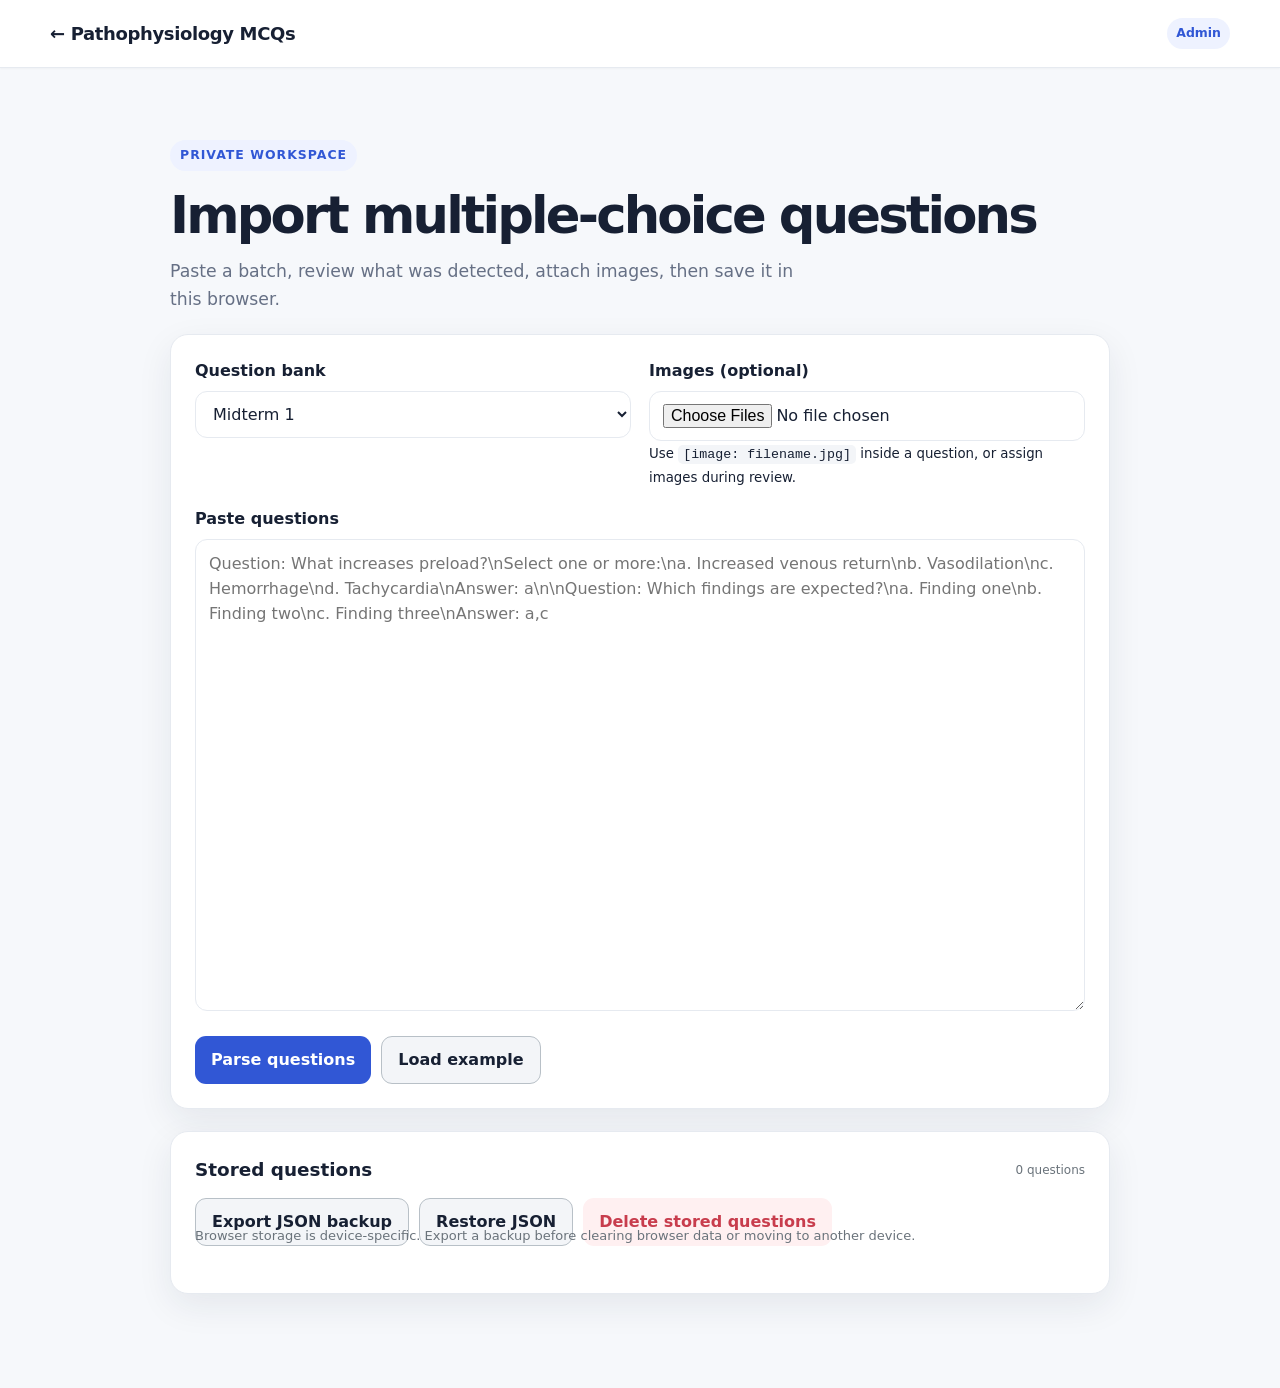
<file: admin.html>
<!DOCTYPE html>
<html lang="en">
<head><meta charset="UTF-8"><meta name="viewport" content="width=device-width,initial-scale=1"><title>Question Admin</title><link rel="stylesheet" href="style.css"></head>
<body>
<header class="topbar"><a class="brand" href="index.html">← Pathophysiology MCQs</a><span class="admin-badge">Admin</span></header>
<main class="container admin-shell">
<section class="hero compact"><span class="eyebrow">Private workspace</span><h1>Import multiple-choice questions</h1><p>Paste a batch, review what was detected, attach images, then save it in this browser.</p></section>
<section class="card admin-card">
<div class="admin-grid">
<div class="field"><label class="main" for="importCategory">Question bank</label><select id="importCategory"><option>Midterm 1</option><option>Midterm 2</option><option>Midterm 3</option><option>Midterm 4</option><option>Midterm 5</option><option>Midterm 6</option><option>Finals</option></select></div>
<div class="field"><label class="main" for="imageFiles">Images (optional)</label><input type="file" id="imageFiles" accept="image/*" multiple><small>Use <code>[image: filename.jpg]</code> inside a question, or assign images during review.</small></div>
</div>
<div class="field"><label class="main" for="batchText">Paste questions</label><textarea id="batchText" rows="18" placeholder="Question: What increases preload?\nSelect one or more:\na. Increased venous return\nb. Vasodilation\nc. Hemorrhage\nd. Tachycardia\nAnswer: a\n\nQuestion: Which findings are expected?\na. Finding one\nb. Finding two\nc. Finding three\nAnswer: a,c"></textarea></div>
<div class="button-row"><button class="btn primary" id="parseBtn">Parse questions</button><button class="btn light" id="exampleBtn">Load example</button></div>
<div id="parseMessage" class="notice hidden"></div>
</section>
<section id="previewSection" class="hidden"><div class="section-heading"><h2>Review before saving</h2><span id="previewCount" class="source-tag"></span></div><div id="previewList" class="preview-list"></div><div class="sticky-save"><button class="btn primary wide" id="saveBtn">Save approved questions</button></div></section>
<section class="card admin-card"><div class="section-heading"><h2>Stored questions</h2><span id="storedCount" class="source-tag"></span></div><div class="button-row"><button class="btn light" id="exportBtn">Export JSON backup</button><label class="btn light import-label">Restore JSON<input id="restoreFile" type="file" accept="application/json" hidden></label><button class="btn danger" id="clearBtn">Delete stored questions</button></div><p class="muted">Browser storage is device-specific. Export a backup before clearing browser data or moving to another device.</p></section>
</main>
<script src="admin.js"></script>
</body></html>
</file>
<file: style.css>
:root{
  --moodle-blue:#1177d1;
  --border:#dfe3e7;
  --text:#1f2a33;
  --muted:#6a737b;
  --bg:#f7f7f7;
  --card:#fff;
  --feedback-bg:#fff3e0;
  --feedback-text:#8a5a23;
  --green:#2e7d32;
  --red:#c62828;
  --orange:#f39c12;
}
*{box-sizing:border-box}
body{margin:0;background:var(--bg);font-family:Arial,Helvetica,sans-serif;color:var(--text);font-size:16px;line-height:1.5}
.topbar{background:#fff;border-bottom:1px solid var(--border);padding:12px 30px;display:flex;justify-content:space-between;align-items:center;position:sticky;top:0;z-index:10;box-shadow:0 1px 2px rgba(0,0,0,.03)}
.brand{font-size:18px;font-weight:600;color:#2b2f33}.container{max-width:1240px;margin:22px auto;padding:0 22px}.layout{display:grid;grid-template-columns:minmax(0,1fr) 270px;gap:22px;align-items:start}.card{background:var(--card);border:1px solid var(--border);border-radius:2px;padding:26px 30px}.setup{max-width:900px;margin:0 auto}.setup h1{font-size:30px;font-weight:400;margin:0 0 12px}.field{margin:18px 0}.field label.main{display:block;font-weight:700;margin-bottom:7px}input[type=number],select{padding:7px 10px;border:1px solid #b8c0c7;border-radius:2px;min-width:150px;background:#fff}.cat-list{columns:1}.cat-row{display:block;margin:7px 0}.group-title{font-weight:700;cursor:pointer}.cat-group summary{cursor:pointer}.cat-group{border:1px solid var(--border);border-radius:3px;margin:10px 0;background:#fff}.cat-group summary{cursor:pointer;padding:10px 12px;background:#f8f9fa;font-weight:700}.cat-group .cat-inner{padding:8px 14px}.qscore{font-size:14px;margin:-12px 0 24px;padding:7px 10px;border-radius:3px;display:inline-block}.qscore.correct{background:#d8f2dd;color:#235b2b}.qscore.partial{background:#fff3cd;color:#7a5500}.qscore.wrong{background:#ffdede;color:#7a1f1f}.review-heading{max-width:980px;margin:28px auto 12px;font-size:24px;font-weight:400}.review-stack{max-width:980px;margin:0 auto}.review-stack main.card{margin-bottom:18px;min-height:auto}.source-tag{font-size:12px;color:#6a737b}.qimage img{display:block;max-width:100%;height:auto;border:1px solid #ddd;margin:14px 0;background:#fff;cursor:zoom-in}.qimage .img-hint{font-size:12px;color:#6a737b;margin-top:-8px}.image-modal{position:fixed;inset:0;background:rgba(0,0,0,.86);display:flex;align-items:center;justify-content:center;z-index:9999;padding:24px}.image-modal img{max-width:96vw;max-height:92vh;background:#fff}.image-modal.hidden{display:none}.time-warning{color:#b00020;font-weight:700}.btn{background:var(--moodle-blue);color:white;border:0;border-radius:3px;padding:8px 14px;font-size:14px;cursor:pointer}.btn:hover{filter:brightness(.95)}.btn.secondary{background:#6c757d}.btn.light{background:#fff;color:#1f2a33;border:1px solid #b8c0c7}.btn:disabled{opacity:.5;cursor:not-allowed}
/* Moodle-like question page */
main.card{border:0;background:#fff;padding:34px 42px;min-height:720px}.question-title{font-size:36px;font-weight:400;margin:0 0 34px;text-decoration:underline;color:#111}.muted,#qCategory{color:#6a737b;font-size:13px;margin:-20px 0 24px}.qtext{font-size:17px;margin:0 0 30px;color:#22313a;max-width:850px}.select-note{font-style:italic;margin:6px 0 28px;color:#344;font-size:17px}.option{display:grid;grid-template-columns:34px 34px minmax(0,1fr) 44px;gap:10px;align-items:start;margin:18px 0;min-height:32px;max-width:920px}.box{width:26px;height:26px;border:2px solid #222;background:#e9e9e9;display:inline-flex;align-items:center;justify-content:center;font-weight:bold;cursor:pointer}.box.checked:before{content:'✕';font-size:18px;color:#333;line-height:1}.review .box.checked:before{content:'✓';color:#fff}.review .box.checked{background:#bdbdbd}.letter{color:#9a9a9a}.answer-text{color:#34444c}.review .answer-text,.review .letter{color:#b9b9b9}.correct-mark{font-size:25px;color:var(--green);font-weight:bold;line-height:1}.wrong-mark{font-size:23px;color:var(--red);font-weight:bold;line-height:1}.faded{opacity:.55}.feedback{margin-top:30px;background:var(--feedback-bg);border:0;border-radius:4px;color:var(--feedback-text);padding:18px 24px;font-size:17px;max-width:900px}.nav-buttons{display:flex;justify-content:space-between;gap:12px;margin-top:34px;padding-top:18px;border-top:1px solid #eee}.side{position:sticky;top:76px;align-self:start;padding:18px}.summary-line{display:flex;justify-content:space-between;margin:8px 0;font-size:14px}.side hr{border:0;border-top:1px solid var(--border);margin:14px 0}.qnav{display:grid;grid-template-columns:repeat(5,1fr);gap:6px;margin-top:12px}.qnum{padding:6px 0;text-align:center;border:1px solid #cfd4da;background:white;cursor:pointer;border-radius:2px;font-size:13px}.qnum.current{outline:2px solid #333;outline-offset:1px}.qnum.answered{background:#e8f2ff}.qnum.correct{background:#d8f2dd;border-color:#9bd0a6}.qnum.partial{background:#fff3cd;border-color:#efc36b}.qnum.wrong{background:#ffdede;border-color:#e2a0a0}
/* Smaller Moodle-like grade table */
#results{padding-top:20px}.results-actions{text-align:center;margin:18px 0 26px}.result-table{border:2px solid #111;max-width:430px;margin:0 auto;background:#fff}.result-row{display:grid;grid-template-columns:1fr 1.15fr;border-bottom:1px solid var(--border);align-items:center}.result-row:nth-child(odd){background:#f4f4f4}.result-row:last-child{border-bottom:0}.result-row div{padding:10px 14px;font-size:16px}.result-row .label{text-align:right;font-weight:700}.big-grade{font-weight:700;font-size:17px}.hidden{display:none!important}
/* status border in review */
main.correct-card{border-left:5px solid var(--green)}main.partial-card{border-left:5px solid var(--orange)}main.wrong-card{border-left:5px solid var(--red)}

/* iPad / tablet compatibility */
html{-webkit-text-size-adjust:100%;text-size-adjust:100%;touch-action:manipulation}
button,input,select,textarea{font:inherit;font-size:16px}
.btn,.qnum,.box,input[type=checkbox],summary,label{touch-action:manipulation;-webkit-tap-highlight-color:rgba(17,119,209,.18)}
.btn{min-height:44px;padding:10px 16px}
.box{min-width:30px;min-height:30px}
.qnum{min-height:38px}
.qimage img{max-height:none;width:auto;max-width:100%;object-fit:contain}
.image-modal{padding:calc(18px + env(safe-area-inset-top)) calc(18px + env(safe-area-inset-right)) calc(18px + env(safe-area-inset-bottom)) calc(18px + env(safe-area-inset-left))}
.image-modal img{max-width:98vw;max-height:88vh;object-fit:contain}
@media (hover:none) and (pointer:coarse){.btn:hover{filter:none}.option{cursor:pointer}.answer-text{padding-top:2px}}
@media (min-width:768px) and (max-width:1180px){
  .topbar{padding:12px 18px;padding-left:calc(18px + env(safe-area-inset-left));padding-right:calc(18px + env(safe-area-inset-right))}
  .container{max-width:none;margin:14px auto;padding:0 14px}
  .layout{grid-template-columns:minmax(0,1fr) 230px;gap:14px}
  main.card{padding:28px 28px;min-height:calc(100vh - 110px)}
  .side{top:68px;padding:14px;max-height:calc(100vh - 86px);overflow:auto;-webkit-overflow-scrolling:touch}
  .question-title{font-size:32px;margin-bottom:24px}
  .qtext{font-size:17px;margin-bottom:22px}
  .select-note{margin-bottom:20px}
  .option{grid-template-columns:42px 34px minmax(0,1fr) 36px;gap:8px;margin:16px 0;align-items:center}
  .box{width:30px;height:30px}
  .feedback{font-size:16px;padding:16px 18px}
  .qnav{grid-template-columns:repeat(4,1fr)}
  .nav-buttons{position:sticky;bottom:0;background:#fff;z-index:9;margin-left:-28px;margin-right:-28px;margin-bottom:-28px;padding:12px 28px;border-top:1px solid var(--border);box-shadow:0 -2px 6px rgba(0,0,0,.04)}
}
@media (max-width:767px){
  body{font-size:16px}
  .topbar{padding:10px 12px;gap:10px;flex-wrap:wrap}
  .brand{font-size:16px}
  .container{margin:10px auto;padding:0 10px}
  .layout{display:flex;flex-direction:column}
  main.card{order:1;padding:22px 14px;min-height:auto;width:100%}
  .side{order:2;position:static;width:100%;padding:14px}
  .question-title{font-size:28px;margin-bottom:20px}
  .option{grid-template-columns:40px 28px minmax(0,1fr) 30px;gap:6px;margin:14px 0}
  .nav-buttons{position:sticky;bottom:0;background:#fff;z-index:9;margin-left:-14px;margin-right:-14px;margin-bottom:-22px;padding:10px 14px;flex-wrap:wrap;box-shadow:0 -2px 6px rgba(0,0,0,.06)}
  .nav-buttons>div{display:flex;gap:8px;flex-wrap:wrap;justify-content:flex-end}
  .btn{min-height:44px}
}
@media (orientation:landscape) and (max-height:820px) and (min-width:768px){
  main.card{min-height:auto;padding-top:22px;padding-bottom:22px}
  .question-title{font-size:28px;margin-bottom:18px}
  .qtext{margin-bottom:16px}.select-note{margin-bottom:14px}.option{margin:12px 0}
  .qimage img{max-height:58vh}
}

@media(max-width:850px){.container{padding:0 12px}.layout{grid-template-columns:1fr}.side{position:static}main.card{padding:26px 20px}.question-title{font-size:30px}.result-row div{font-size:15px;padding:9px 12px}.option{grid-template-columns:34px 30px 1fr 32px}}

/* v16 image display fixes */
.qimage img,#qImage img{max-width:100%;height:auto;object-fit:contain;display:block;margin:10px auto;cursor:zoom-in;}
.modal img{max-width:96vw;max-height:90vh;object-fit:contain;}

.edit-modal{position:fixed;inset:0;background:rgba(0,0,0,.45);z-index:10000;display:flex;align-items:flex-start;justify-content:center;overflow:auto;padding:24px}
.edit-panel{background:white;width:min(920px,96vw);border-radius:10px;padding:18px 20px;box-shadow:0 12px 40px rgba(0,0,0,.3)}
.edit-panel h2{margin-top:0}.edit-panel label{display:block;font-weight:600;margin-top:10px}.edit-panel textarea,.edit-panel input{width:100%;box-sizing:border-box;border:1px solid #b8c2cc;border-radius:6px;padding:8px;font:inherit}.edit-panel textarea{min-height:80px}.edit-option-row{display:grid;grid-template-columns:56px 1fr 110px 80px;gap:8px;align-items:center;margin:8px 0}.edit-option-row textarea{min-height:48px}.edit-actions{display:flex;gap:8px;flex-wrap:wrap;margin-top:16px}.btn.danger{background:#b42318;color:white}.btn.small{padding:6px 8px;font-size:12px}.import-label{display:inline-block;cursor:pointer}
@media(max-width:700px){.edit-option-row{grid-template-columns:1fr}.edit-modal{padding:8px}.edit-panel{padding:14px}}

/* 2026 minimal dashboard */
:root{--bg:#f6f8fb;--surface:#fff;--text:#172033;--muted:#667085;--line:#e6eaf0;--accent:#3157d5;--accent-dark:#2445b8;--soft:#eef2ff;--danger:#c83d4d;--radius:18px;--shadow:0 12px 35px rgba(20,32,64,.08)}
*{box-sizing:border-box}body{margin:0;background:var(--bg);color:var(--text);font-family:Inter,ui-sans-serif,system-ui,-apple-system,BlinkMacSystemFont,"Segoe UI",sans-serif}.topbar{height:68px;padding:0 max(20px,calc((100vw - 1180px)/2));display:flex;align-items:center;justify-content:space-between;background:rgba(255,255,255,.92);border-bottom:1px solid var(--line);position:sticky;top:0;z-index:30;backdrop-filter:blur(12px)}.brand{font-weight:800;color:var(--text);text-decoration:none;letter-spacing:-.02em}.container{max-width:1180px;margin:0 auto;padding:44px 20px 72px}.home-shell{max-width:980px;margin:0 auto}.hero{padding:28px 0 34px}.hero.compact{padding-bottom:20px}.eyebrow{display:inline-flex;padding:6px 10px;border-radius:999px;background:var(--soft);color:var(--accent);font-size:.78rem;font-weight:800;text-transform:uppercase;letter-spacing:.08em}.hero h1{font-size:clamp(2.2rem,5vw,4.4rem);line-height:1.02;letter-spacing:-.055em;margin:18px 0 16px}.hero.compact h1{font-size:clamp(2rem,4vw,3.2rem)}.hero p{max-width:650px;color:var(--muted);font-size:1.08rem;line-height:1.65;margin:0}.source-section{margin-bottom:24px}.section-heading{display:flex;align-items:center;justify-content:space-between;gap:16px;margin:0 0 14px}.section-heading h2{margin:0;font-size:1.15rem}.select-all,.toggle-row{display:flex;align-items:center;gap:9px;color:var(--muted);font-size:.94rem}.source-grid{display:grid;grid-template-columns:repeat(3,minmax(0,1fr));gap:13px}.source-card{position:relative;display:flex;align-items:center;gap:14px;padding:18px;background:var(--surface);border:1px solid var(--line);border-radius:16px;cursor:pointer;transition:.18s ease;min-height:86px}.source-card:hover{transform:translateY(-2px);box-shadow:var(--shadow)}.source-card:has(input:checked){border-color:var(--accent);box-shadow:0 0 0 3px rgba(49,87,213,.1)}.source-card input{position:absolute;opacity:0;pointer-events:none}.source-card strong{display:block;font-size:.98rem}.source-card small{display:block;color:var(--muted);margin-top:4px}.source-icon{width:42px;height:42px;border-radius:13px;display:grid;place-items:center;background:var(--soft);color:var(--accent);font-weight:850}.empty-source{opacity:.72}.hidden-category-inputs{display:none}.card{background:var(--surface);border:1px solid var(--line);border-radius:var(--radius);box-shadow:var(--shadow)}.session-card{padding:24px}.session-grid,.admin-grid{display:grid;grid-template-columns:1fr 1fr;gap:18px}.field{margin:0 0 18px}.field label.main{display:block;font-weight:750;margin-bottom:8px}.field input[type=number],.field select,.field textarea,.field input[type=file]{width:100%;border:1px solid var(--line);border-radius:12px;padding:12px 13px;font:inherit;color:var(--text);background:#fff}.field textarea{resize:vertical;line-height:1.55}.inline-control{display:flex;align-items:center;gap:10px}.inline-control input{max-width:130px}.advanced-options{border-top:1px solid var(--line);padding-top:18px;margin-top:2px}.advanced-options summary{cursor:pointer;font-weight:750}.advanced-body{padding-top:16px;display:grid;gap:12px}.btn{border:0;border-radius:11px;padding:11px 16px;font:inherit;font-weight:750;cursor:pointer}.btn.primary{background:var(--accent);color:#fff}.btn.primary:hover{background:var(--accent-dark)}.btn.light{background:#f3f5f8;color:var(--text)}.btn.secondary{background:#27324a;color:#fff}.btn.danger{background:#fff0f1;color:var(--danger)}.btn.wide{width:100%;margin-top:18px;padding:14px 18px}.home-note{text-align:center;color:var(--muted);font-size:.86rem;margin:20px 0 0}.layout{display:grid;grid-template-columns:minmax(0,1fr) 280px;gap:20px}.layout main,.side{padding:25px}.qtext{font-size:1.15rem;font-weight:750;line-height:1.55;margin:22px 0}.option{border:1px solid var(--line);border-radius:12px;margin:9px 0;padding:13px;display:flex;gap:10px;align-items:flex-start}.nav-buttons{display:flex;justify-content:space-between;gap:12px;margin-top:26px}.nav-buttons>div{display:flex;gap:8px}.admin-shell{max-width:980px}.admin-card{padding:24px;margin-bottom:22px}.admin-badge{font-size:.78rem;font-weight:800;color:var(--accent);background:var(--soft);padding:6px 9px;border-radius:999px}.button-row{display:flex;flex-wrap:wrap;gap:10px}.notice{padding:13px 15px;border-radius:12px;background:var(--soft);color:var(--accent-dark);margin-top:16px}.preview-list{display:grid;gap:14px}.preview-card{padding:20px}.preview-head{display:flex;justify-content:space-between;align-items:center;gap:12px;margin-bottom:14px}.preview-options{display:grid;gap:8px}.preview-option{display:grid;grid-template-columns:28px 1fr;align-items:start;gap:8px}.preview-option input[type=text]{width:100%;border:1px solid var(--line);border-radius:9px;padding:9px}.question-edit{width:100%;font:inherit;font-weight:750;border:1px solid var(--line);border-radius:10px;padding:11px}.preview-meta{display:grid;grid-template-columns:1fr 1fr;gap:12px;margin-top:14px}.preview-meta select{width:100%;padding:10px;border:1px solid var(--line);border-radius:10px}.sticky-save{position:sticky;bottom:12px;background:rgba(246,248,251,.9);padding:8px 0 16px;backdrop-filter:blur(8px)}code{background:#f3f5f8;padding:2px 5px;border-radius:5px}.hidden{display:none!important}
@media(max-width:800px){.source-grid{grid-template-columns:1fr 1fr}.layout{grid-template-columns:1fr}.side{order:-1}.session-grid,.admin-grid,.preview-meta{grid-template-columns:1fr}.container{padding-top:28px}.hero h1{font-size:2.5rem}}
@media(max-width:520px){.source-grid{grid-template-columns:1fr}.topbar{height:60px}.container{padding-left:14px;padding-right:14px}.nav-buttons{flex-direction:column}.nav-buttons>div{display:grid;grid-template-columns:repeat(3,1fr)}.btn{padding:10px 11px}.session-card,.admin-card{padding:18px}}

/* Book subjects and exam collections */
#catList.source-grid{display:block}
.source-group{margin-top:1.25rem}
.source-group:first-child{margin-top:.25rem}
.source-group-heading{display:flex;align-items:center;justify-content:space-between;margin:0 0 .7rem}
.source-group-heading h3{margin:0;font-size:1rem;color:var(--text, #182230)}
.source-group .source-grid{display:grid;grid-template-columns:repeat(auto-fit,minmax(190px,1fr));gap:.75rem}
.source-card input:disabled~*{opacity:.62}
@media (max-width:600px){.source-group .source-grid{grid-template-columns:1fr 1fr}.source-card{padding:.8rem}.source-icon{width:2.15rem;height:2.15rem;font-size:.78rem}}
@media (max-width:390px){.source-group .source-grid{grid-template-columns:1fr}}
</file>
